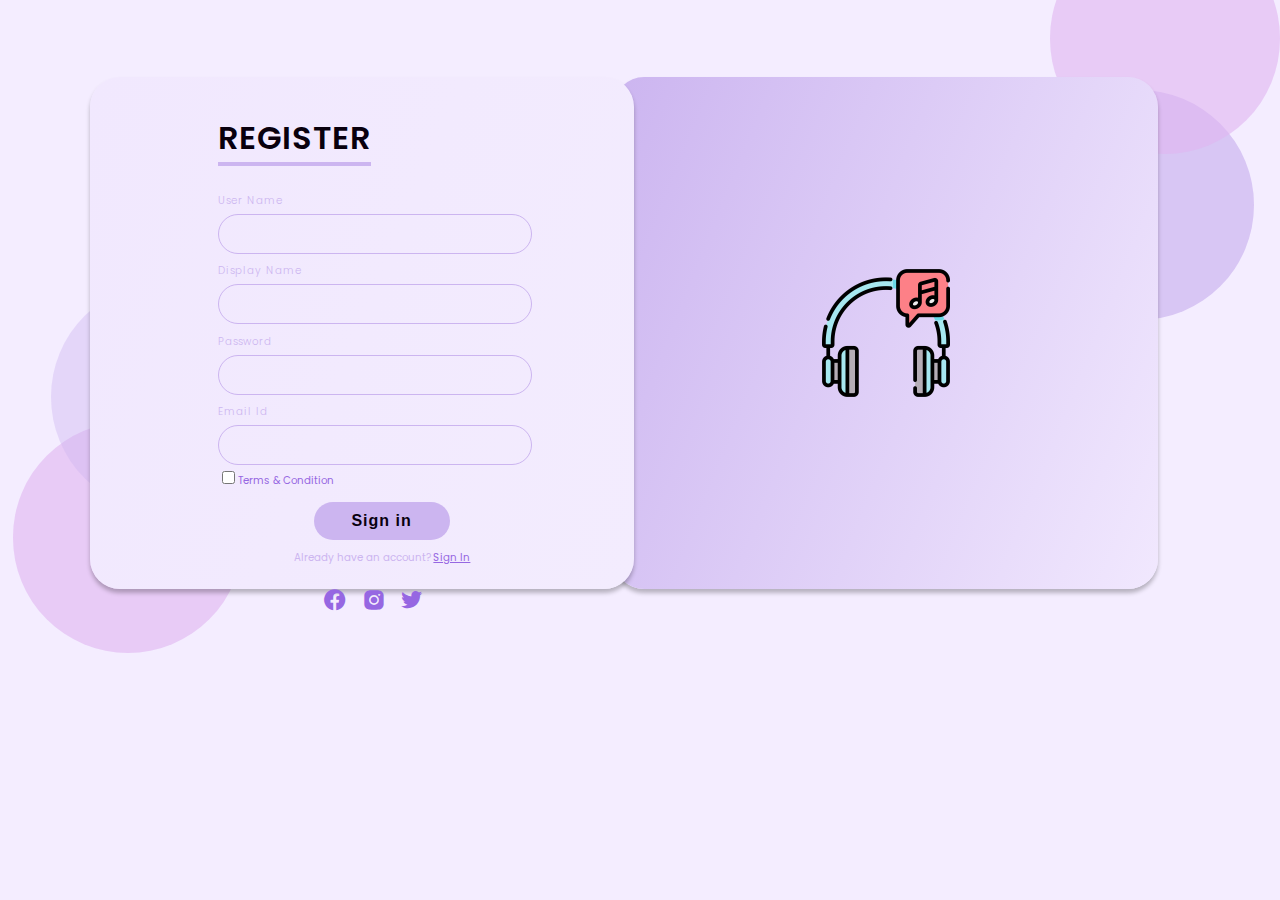
<file: Register.html>
<!DOCTYPE html>
<html lang="en">

<head>
    <meta charset="UTF-8">
    <meta http-equiv="X-UA-Compatible" content="IE=edge">
    <meta name="viewport" content="width=device-width, initial-scale=1.0">
    <title>Document</title>

    <link rel="stylesheet" href="register.css">
    <link href='https://unpkg.com/boxicons@2.1.1/css/boxicons.min.css' rel='stylesheet'>

</head>

<body>
    <div class="background">
        <div class="circle1"></div>
        <div class="circle2"></div>
        <div class="circle3"></div>
        <div class="circle4"></div>
        <div class="rectangle1">
        <div class="formbox">
            <h2>Register</h2>
            <form>
                <div class="inputbox">
                    <span>User Name</span>
                    <input type="text" name="">
                </div>
                <div class="inputbox">
                    <span>Display Name</span>
                    <input type="text" name="">
                </div>
                <div class="inputbox">
                    <span>Password</span>
                    <input type="password" name="">
                </div>
                <div class="inputbox">
                    <span>Email Id</span>
                    <input type="text" name="">
                </div>
                <div class="remember">
                    <label><input type="checkbox" name="">Terms & Condition</label>
                </div>
                <div class="inputbox">
                    <input type="submit" value="Sign in" name="">
                </div>
                <div class="inputbox">
                    <p>Already have an account? <a href="index.html">Sign In</a></p>
                </div>
            </form>
            <ul class="sci">
                <li><i class='bx bxl-facebook-circle'></i></li>
                <li><i class='bx bxl-instagram-alt'></i></li>
                <li><i class='bx bxl-twitter'></i></li>
            </ul>
        </div>
        </div>
        <div class="content_box">
            <div class="mus-logo">
                <img src="./Images/headphones.png" alt="">
            </div>
            <!-- <h1>
                Welcome to Musicana
            </h1>
            <p>Sign in and enjoy the music</p> -->
        </div>
       
</body>

</html>
</file>
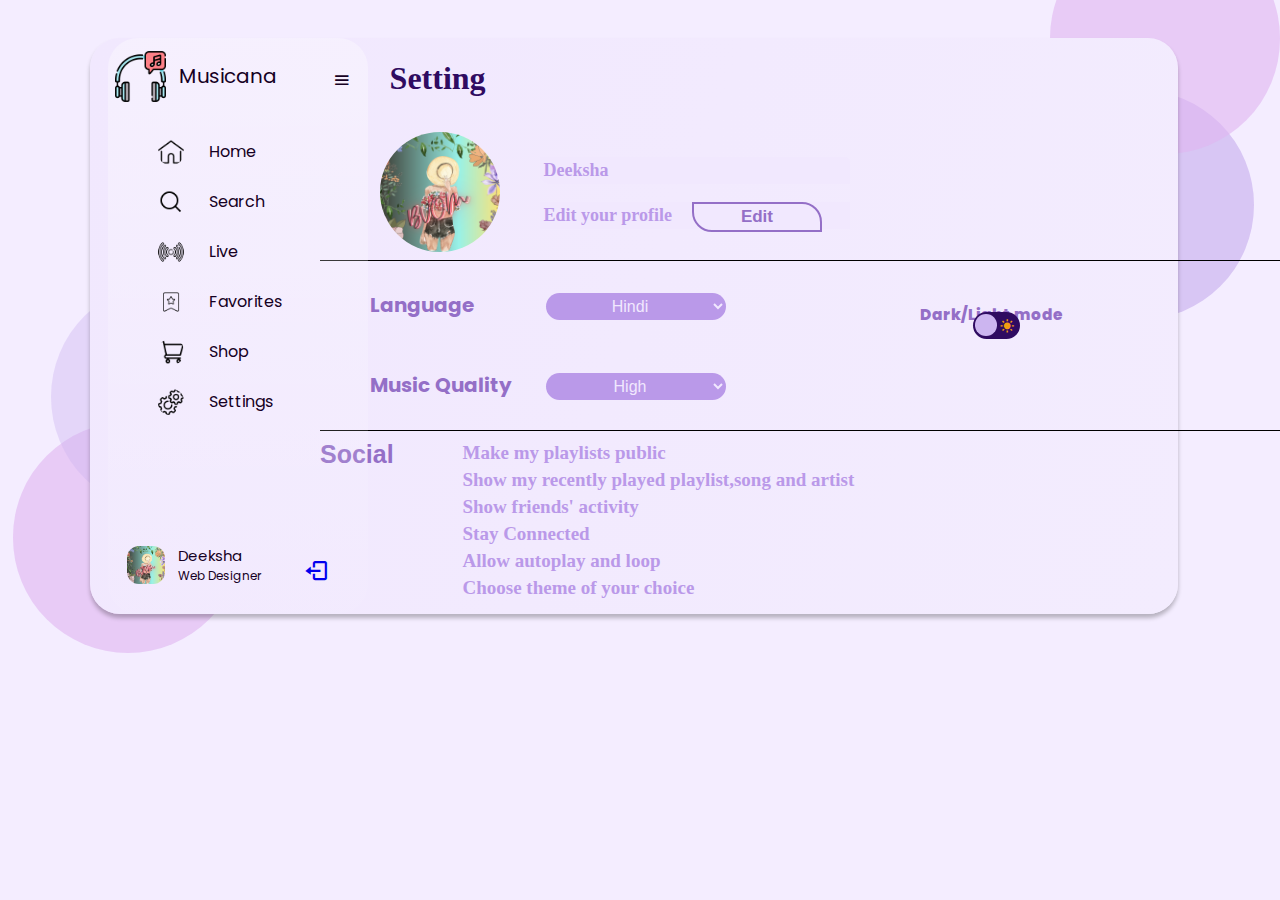
<file: Settings.html>
<!DOCTYPE html>
<html lang="en">

<head>
    <meta charset="UTF-8">
    <meta http-equiv="X-UA-Compatible" content="IE=edge">
    <meta name="viewport" content="width=device-width, initial-scale=1.0">
    <title>Document</title>

    <link rel="stylesheet" href="settings.css">
    <link href='https://unpkg.com/boxicons@2.1.1/css/boxicons.min.css' rel='stylesheet'>

</head>

<body>
    <div class="background">
        <div class="circle1"></div>
        <div class="circle2"></div>
        <div class="circle3"></div>
        <div class="circle4"></div>
        <div class="rectangle1">
            <div class="setting">
                <h1>Setting</h1>
                <p class="para">Deeksha</p>
                <p id="p2">Edit your profile 
                  <a href="./songs/edit.html"><button>Edit</button></a>
                </p>
                <div id="circle">
                    <img class="upload" src="BVOM.png" alt="up">
                </div>
            </div>
            <div class="box3">
                <form action="backend.php" class="f1">
                    <label for="lang" class="l1">Language</label>
                    <select name="yourLangPreference" id="lang">
                        <option value="Hindii">Hindi</option>
                        <option value="English">English</option>
                        <option value="French">French</option>
                        <option value="Portugese">Portugese</option>
                        <option value="Tamil">Tamil</option>
                        <option value="Bengali">Bengali</option>
                    </select>
                    <br>
                    <br>
                    <br>
                    <label for="musicQuality" class="p2">Music Quality</label>
                    <select name="yourMusicQuality" id="YMQ">
                        <option value="High">High</option>
                        <option value="Medium">Medium</option>
                        <option value="Low">Low</option>
                    </select>
                </form>
                <span class="ExCo">Dark/Light mode</span>
                <div>
                    <input type="checkbox" class="checkbox" id="checkbox">
                    <label for="checkbox" class="checkbox-label">
                        <i class='bx bxs-moon'></i>
                        <i class='bx bxs-sun' ></i>
                      <span class="ball"></span>
                    </label>
                  </div>
            </div>
            <div class="box4">
                <h3>Social</h3>
                <ul class="list2">
                    <li>Make my playlists public</li>
                    <li>Show my recently played playlist,song and artist</li>
                    <li>Show friends' activity</li>
                    <li>Stay Connected</li>
                    <li>Allow autoplay and loop</li>
                    <li>Choose theme of your choice</li> 
                </ul>
            </div>
        </div>
        <div class="box1">
            <div class="logo_content">
                <div class="logo">
                    <img src="./Images/headphones.png" alt="AppSign">
                    <div class="logo_name">Musicana</div>
                </div>
                <i class='bx bx-menu' id="btn"></i>
            </div>
            <ul class="sidebar">
                <li>
                    <a href="home.html">
                        <img src="Images/home.png" alt="">
                        <span class="links_name">Home</span>
                    </a>
                </li>
                <li>
                    <a href="Search.html">
                        <img src="Images/search.png" alt="">
                        <span class="links_name">Search</span>
                    </a>
                </li>
                <li >
                    <a href="live.html">
                        <img src="Images/live.png" alt="">
                        <span class="links_name">Live</span>
                    </a>
                </li>
                <li >
                    <a href="fav.html">
                        <img src="Images/favorite.png" alt="">
                        <span class="links_name">Favorites</span>
                    </a>
                </li>
                <li>
                    <a href="shop.html">
                        <img src="Images/shopping-cart.png" alt="">
                        <span class="links_name">Shop</span>
                    </a>
                </li>
                <li>
                    <a href="Settings.html">
                        <img src="Images/settings.png" alt="">
                        <span class="links_name">Settings</span>
                    </a>
                </li>
            </ul>
            <div class="profile_content">
                <div class="profile">
                    <div class="profile_details">
                        <img src="BVOM.png" alt="">
                        <div class="name_job">
                            <div class="name">Deeksha</div>
                            <div class="job">Web Designer</div>
                        </div>
                    </div>
                    <a href="./index.html"><i class='bx bx-log-out' id="log_out"></i></a>
                </div>
            </div>
        </div>
    </div>
    

    <script>
        const checkbox = document.getElementById("checkbox")
        checkbox.addEventListener("change", () => {
        document.body.classList.toggle("dark")
})
    </script>
</body>

</html>
</file>
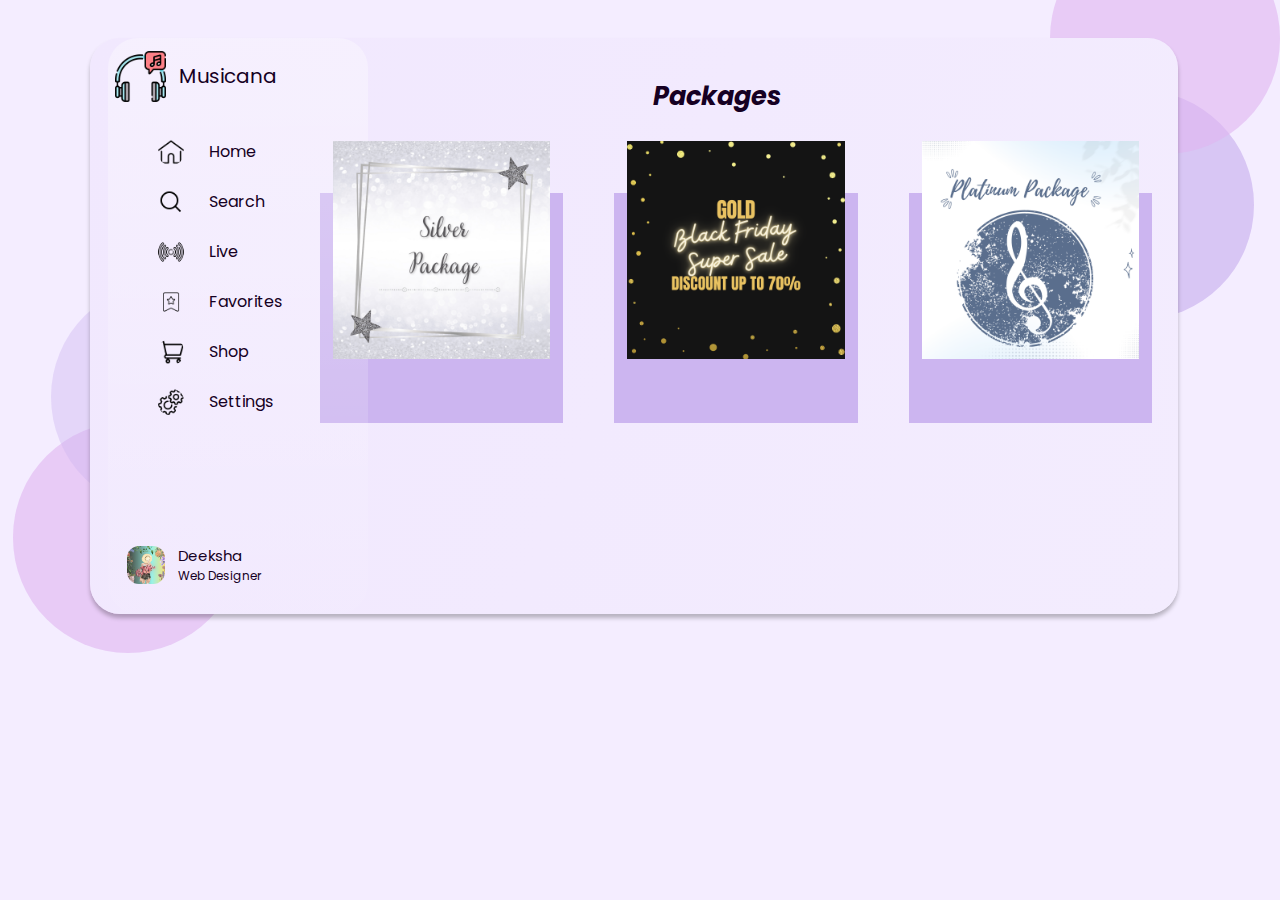
<file: shop.html>
<!DOCTYPE html>
<html lang="en">
<head>
    <meta charset="UTF-8">
    <meta http-equiv="X-UA-Compatible" content="IE=edge">
    <meta name="viewport" content="width=device-width, initial-scale=1.0">
    <title>Shop</title>
    <link rel="stylesheet" href="shopstyle.css">
</head>
<body>
    <div class="background">
        <div class="circle1"></div>
        <div class="circle2"></div>
        <div class="circle3"></div>
        <div class="circle4"></div>
        <div class="rectangle1">
            <h1>Packages</h1>
            <div class="container">
                <div class="card">
                    <div class="img">
                        <img src="Images/Silver.png" alt="">
                    </div>
                    <div class="content">
                        <p>Monthly: Rs. 30</p>
                            <p>Quaterly: Rs. 200</p>
                            <p>Yearly: Rs. 399
                        </p>
                    </div>
                </div>
                <div class="card">
                    <div class="img">
                        <img src="Images/Gold.png" alt="">
                    </div>
                    <div class="content">
                        <p>Monthly: Rs. 30</p>
                            <p>Quaterly: Rs. 200</p>
                            <p>Yearly: Rs. 399
                        </p>
                    </div>
                </div>
                <div class="card">
                    <div class="img">
                        <img src="Images/Platinum.png" alt="">
                    </div>
                    <div class="content">
                        <p>Monthly: Rs. 30</p>
                            <p>Quaterly: Rs. 200</p>
                            <p>Yearly: Rs. 399
                        </p>
                    </div>
                </div>
            </div>
        
        </div>
        <div class="box1">
            <div class="logo_content">
                <div class="logo">
                    <img src="./Images/headphones.png" alt="AppSign">
                    <div class="logo_name">Musicana</div>
                </div>
                <i class='bx bx-menu' id="btn"></i>
            </div>
            <ul class="sidebar">
                <li>
                    <a href="home.html">
                        <img src="Images/home.png" alt="">
                        <span class="links_name">Home</span>
                    </a>
                </li>
                <li>
                    <a href="Search.html">
                        <img src="Images/search.png" alt="">
                        <span class="links_name">Search</span>
                    </a>
                </li>
                <li >
                    <a href="live.html">
                        <img src="Images/live.png" alt="">
                        <span class="links_name">Live</span>
                    </a>
                </li>
                <li >
                    <a href="fav.html">
                        <img src="Images/favorite.png" alt="">
                        <span class="links_name">Favorites</span>
                    </a>
                </li>
                <li>
                    <a href="#">
                        <img src="Images/shopping-cart.png" alt="">
                        <span class="links_name">Shop</span>
                    </a>
                </li>
                <li>
                    <a href="Settings.html">
                        <img src="Images/settings.png" alt="">
                        <span class="links_name">Settings</span>
                    </a>
                </li>
            </ul>
            <div class="profile_content">
                <div class="profile">
                    <div class="profile_details">
                        <img src="BVOM.png" alt="">
                        <div class="name_job">
                            <div class="name">Deeksha</div>
                            <div class="job">Web Designer</div>
                        </div>
                    </div>
                    <a href="./index.html"><i class='bx bx-log-out' id="log_out"></i></a>
                </div>
            </div>
        </div>
    </div>
</body>
</html>
</file>
<file: register.css>
@import url('https://fonts.googleapis.com/css2?family=Gideon+Roman&family=Open+Sans:wght@300&family=Oswald:wght@200&family=Poppins:wght@200;300;400&family=Smooch+Sans:wght@300&display=swap');
body{
    background: #F4EDFF;
    font-family: 'Poppins', sans-serif;
}

.circle1{
    height: 18vw;
    width: 18vw;
    left: 80vw;
    top: 7vw;
    border-radius: 100vw;
    overflow: hidden;
    position: absolute;
    background: #CCB5F0;
    opacity: 0.7;
}

.circle2{
    height: 18vw;
    width: 18vw;
    left: 82vw;
    top: -6vw;
    border-radius: 100vw;
    overflow: hidden;
    position: absolute;
    background: rgba(224, 181, 240, 0.87);
    opacity: 0.7;
}
.circle3{
    height: 18vw;
    width: 18vw;
    left: 1vw;
    top: 33vw;
    border-radius: 100vw;
    overflow: hidden;
    position: absolute;
    background: rgba(224, 181, 240, 0.87);
    opacity: 0.7;
}

.circle4{
    height: 18vw;
    width: 18vw;
    left: 4vw;
    top: 22vw;
    border-radius: 100vw;
    overflow: hidden;
    position: absolute;
    background: #CCB5F0;
    opacity: 0.4;
    }
    .rectangle1{
    position: absolute;
    width: 42.5vw;
    height: 40vw;
    left: 7vw;
    top: 6vw;
    z-index: 1;
    background: linear-gradient(112.07deg, #F1E8FE 0%, #F3ECFE 100%);
    box-shadow: 0px 4px 4px rgba(0, 0, 0, 0.25);
    border-radius: 30px;
}
.content_box{
    position: absolute;
    display: flex;
    align-items: center;
    justify-content: center;
    width: 42.5vw;
    height: 40vw;
    left: 48vw;
    top: 6vw;
    background: linear-gradient(112.07deg, #CCB5F0 0%, #F1E8FE 100%);
    box-shadow: 0px 4px 4px rgba(0, 0, 0, 0.25);
    border-radius: 30px;
}
.formbox{
    width: 50%;
    margin-left: 10vw;
    margin-top: .8vw;
}
h2{
    color: rgba(9, 0, 14, 1);
    font-weight: 600;
    font-size: 2.5vw;
    text-transform: uppercase;
    margin-bottom: 20px;
    border-bottom: 4px solid #CCB5F0;
    display: inline-block;
    letter-spacing: 1px;  
}
.inputbox{
    margin-bottom: .2vw;
}
.inputbox span{
    margin-bottom: 5px;
    display: inline-block;
    color: #CCB5F0;
    font-weight: 300;
    font-size: .8vw;
    letter-spacing: 1px;
}
.inputbox input{
    width: 100%;
    padding:  10px 20px;
    outline: none;
    font-weight: 400;
    border: 1px solid #CCB5F0;
    font-size: 16px;
    letter-spacing: 1px;
    color: #CCB5F0;
    background: transparent;
    border-radius: 30px;
}
.inputbox input[type="submit"]{
    background: #CCB5F0;
    color: #09000E;
    outline: none;
    border: none;
    font-weight: 700;
    margin-left: 7.5vw;
    width: 50%;
}
.inputbox input[type="submit"]:hover{
    background: #9667e2;
}
.remember{
    margin-bottom: 1vw;
    color: #9667e2;
    font-weight: 400;
    font-size: .8vw;
}
.inputbox p{
    color: #CCB5F0;
    margin-left: 6vw;
    font-size: .8vw;
}
.inputbox p a{
    color: #9667e2;
}
.formbox .sci{
    display: flex;
    justify-content: center;
    align-items: center;
}
.formbox .sci li{
    list-style-type: none;
    width: 3vw;
    height: 3vw;
    display: flex;
    justify-content: center;
    align-items: center;
    color: #9667e2;
    cursor: pointer;
    font-size: 2vw;
}
.formbox .sci li:hover{
    color: #09000E;
}
.inputbox input[type="submit"] a{
    display: flex;
    align-items: center;
    text-decoration: none;
    transition: all 0.4s ease;
    white-space: nowrap;
}
.mus-logo{
    width: 10vw;
    height: 10vw;

}
.mus-logo img{
    width: 100%;
    height: 100%;
    margin-left: 0vw;
}
/* .content_box h1{
    margin-left: 9vw;
    margin-top: 8.5vw;
    color: #281546;
    margin-bottom: 0;

}
.content_box p{
    margin-left: 13vw;
    margin-top: 0;
    
} */
</file>
<file: settings.css>
@import url('https://fonts.googleapis.com/css2?family=Gideon+Roman&family=Open+Sans:wght@300&family=Oswald:wght@200&family=Poppins:wght@200;300;400&family=Smooch+Sans:wght@300&display=swap');
body{
    background: #F4EDFF;
    font-family: 'Poppins', sans-serif;
}

.circle1{
    height: 18vw;
    width: 18vw;
    left: 80vw;
    top: 7vw;
    border-radius: 100vw;
    overflow: hidden;
    background: #CCB5F0;
    position: absolute;
    opacity: 0.7;
}

.circle2{
    height: 18vw;
    width: 18vw;
    left: 82vw;
    top: -6vw;
    border-radius: 100vw;
    overflow: hidden;
    position: absolute;
    background: rgba(224, 181, 240, 0.87);
    opacity: 0.7;
}
.circle3{
    height: 18vw;
    width: 18vw;
    left: 1vw;
    top: 33vw;
    border-radius: 100vw;
    overflow: hidden;
    position: absolute;
    background: rgba(224, 181, 240, 0.87);
    opacity: 0.7;
}
.circle4{
    height: 18vw;
    width: 18vw;
    left: 4vw;
    top: 22vw;
    border-radius: 100vw;
    overflow: hidden;
    position: absolute;
    background: #CCB5F0;
    opacity: 0.4;
    }
.rectangle1{
    position: absolute;
    width: 85vw;
    height: 45vw;
    left: 7vw;
    top: 3vw;
    background: linear-gradient(112.07deg, #F1E8FE 0%, #F3ECFE 100%);
    box-shadow: 0px 4px 4px rgba(0, 0, 0, 0.25);
    border-radius: 30px;
    }
.box1{
    position: absolute;
    width: 260px;
    height: 45vw;
    left: 108px;
    top: 3vw;
    background: linear-gradient(179.85deg, rgba(255, 255, 255, 0.4) -18.78%, rgba(196, 196, 196, 0) 112.1%);
    border-radius: 30px;
}
    .box1 .logo_content .logo{
        color: #160023;
        display: flex;
        height: 50px;
        width: 100%;
        align-items: center;
        opacity: 2;
        pointer-events: none;
        transition: all 0.5s ease;
    }
    .logo_content .logo img{
        font-size: 28px;
        margin-left: 7px;
        height: 4vw;
        width: 4vw;
        margin-top: 2vw;

    }
    .logo_content .logo .logo_name{
        font-size: 20px;
        font-weight: 400;
        margin-left: 1vw;
        margin-top: 2vw;
    }
    .box1 #btn{
        position: absolute;
        color: #160023;
        top: 17px;
        left: 90%;
        font-size: 20px;
        height: 60px;
        width: 60px;
        text-align: center;
        line-height: 50px;
        transform: translateX(-50%);
    }
    .box1 ul{
        margin-top: 3vw;
        margin-left: -2.7vw;
        width: 100%;
    }
    .box1 ul li{
        position: relative;
        list-style: none;
        list-style-type: none;
        height: 50px;
        width: 100%;
        line-height: 50px;
        z-index: 0;
    }
    .box1 ul li a{
        color: #160023;
        display: flex;
        align-items: center;
        text-decoration: none;
        margin-left: 3.5vw;
        transition: all 0.4s ease;
        border-radius: 12px;
        white-space: nowrap;
    }
    .box1 ul li:hover{
        color: #11101d;
        background: #dbcfee;
    }
    .box1 ul li a img{
        height: 2vw;
        min-width: 2vw;
        margin-right: 2vw;
        border-radius: 12px;
        line-height: 2vw;
        text-align: center;
    }
    .box1 .links_name{
        opacity: 1;
        pointer-events: none;
        transition: all 0.5s ease;
    }
    .box1 .profile_content{
        position: absolute;
        color: #160023;
        bottom: 0;
        left: 0;
        width: 100%;
    }
    .box1 .profile_content .profile{
        position: relatives;
        padding: 10px 6px;
        height: 60px;
        /* background: #160023; */
        transition: all 0.4s ease;
    }
    .profile_content .profile .profile_details{
        display: flex;
        align-items: center;
        opacity: 1;
        pointer-events: none;
        white-space: nowrap;
    }.profile .profile_details img{
        height: 3vw;
        width: 3vw;
        object-fit: cover;
        border-radius: 12px;
        margin-left: 1vw;
    }
    .profile .profile_details .name_job{
        margin-left: 1vw;
    }
    .profile .profile_details .name{
        font-size: 15px;
        font-weight: 400;
    }
    .profile .profile_details .job{
        font-size: 12px;
    }
    .profile #log_out{
        position: absolute;
        bottom: 2.3vw;
        left: 80%;
        transform: translateX(-50%);
        min-width: 3vw;
        line-height: 2vw;
        font-size: 2vw;
        border-radius: 12px;
        text-align: center;
        transition: all 0.4s ease;
    }
    .setting {
        position: absolute;
        left: 100px;
        margin-left: 200px;
        font-family: Cambria, Cochin, Georgia, Times, 'Times New Roman', serif;
        float: left;
        /* color: #946fc7; */
    }
    #circle {
        position: absolute;
        width: 120px;
        height: 120px;
        border-radius: 150px;
        cursor: pointer;
        background-color: #f4f4f2;
        margin-left: -10px;
        margin-top: -70px;
    }
    
    #circle img {
        position: relative;
        margin-left: 0px;
        margin-top: 0px;
        width: 120px;
        height: 120px;
        border-radius: 150px;
        cursor: pointer;
    }
    
    p {
        color: #ba99e9;
    }
    
    .setting .para {
        margin-left: 150px;
        margin-top: 60px;
        width: 310px;
        align-items: center;
        background-color: #F1E8FE;
        font-size: large;
        font-weight: 700;
        padding: 3px 4px;
        position: relative;
        box-sizing: border-box;
        border-radius: 0px 5px 0px 10px;
    }
    
    
    #p2 {
        position: absolute;
        margin-left: 150px;
        width: 310px;
        margin-top: 0px;
        font-size: large;
        font-weight: 700;
        padding: 3px 4px;
        background-color: #F1E8FE;
        box-sizing: border-box;
    }
    
    #p2 button {
        position: absolute;
        margin-left: 20px;
        margin-top: -3px;
        border-radius: 0px 20px;
        font-size: 17px;
        font-weight: 800;
        padding: 3px 4px;
        width: 130px;
        border: 2px solid #946fc7;
        color: #946fc7;
        background-color: #F1E8FE;
        cursor: pointer;
    }
    .box3 {
        position: relative;
        width: 1021px;
        height: 0.1px;
        margin-top: 15vw;
        background-color: black;
        margin-left: 18vw;
        top: 30px;
        /* background: linear-gradient(180deg, #FFFFFF -223.65%, rgba(255, 255, 255, 0) 100%);
        filter: drop-shadow(4px -4px 4px rgba(0, 0, 0, 0.25)); */
    }
    
    .box3 .l1, .box3 .p2 {
        position: relative;
        color: #946fc7;
        margin-left: 50px;
        top: 30px;
        font-size: 20px;
        font-weight: 700;
    }
    
    .box3 select {
        position: relative;
        top: 30px;
        left: 30px;
        border-radius: 30px;
        border: none;
        background-color: #ba99e9;
        color: #F1E8FE;
        width: 180px;
        padding: 4px 4px;
        text-align: center;
        font-size: 16px;
        cursor: pointer;
        font-family: 'Trebuchet MS', 'Lucida Sans Unicode', 'Lucida Grande', 'Lucida Sans', Arial, sans-serif;
        display: inline-block;
    }
    #lang {
        margin-left: 38px;
    }
    
    h1{
        color: #2f0b61;
    }
    .checkbox {
        opacity: 0;
        position: absolute;
      }
      
      .checkbox-label {
        background-color: #2f0b61;
        width: 2.9vw;
        height: 1.3vw;
        left: 51vw;
        top: -6.5vw;
        border-radius: 50px;
        position: relative;
        padding: 5px;
        cursor: pointer;
        display: flex;
        justify-content: space-between;
        align-items: center;
      }
      
      .bxs-moon {color: #f1c40f;}
      
      .bxs-sun {color: #f39c12;}
      
      .checkbox-label .ball {
        background-color: #CCB5F0;
        width: 1.7vw;
        height: 1.7vw;
        position: absolute;
        left: 2px;
        top: 2px;
        border-radius: 50%;
        transition: transform 0.2s linear;
      }
      
      .checkbox:checked + .checkbox-label .ball {
        transform: translateX(24px);
      }
    .ExCo{
        position: relative;
        font-size: 1.2vw;
        left: 600px;
        font-weight: 800;
        bottom: 68px;
        color: #946fc7;
    }
    .box4 {
        position: absolute;
        /* border: 2px solid red; */
        margin-top: 200px;
        left: 18vw;
        /* margin-left: 400px; */
        width: 1021px;
        height: 0.1px;
        background-color: black;
    }
    
    .box4 ul{
        list-style-type: none;
    }
    
    h3{
        position: relative;
        top: -15px;
        color: #946fc7;
        font-weight: 700;
        font-family: 'Trebuchet MS', 'Lucida Sans Unicode', 'Lucida Grande', 'Lucida Sans', Arial, sans-serif;
        font-size: 25px;
    }
    
    .box4 li{
        position: relative;
        top: -70px;
        left: 100px;
        padding: 2.5px;
        font-size: 19px;
        font-weight: bolder;
        font-family: 'Times New Roman', Times, serif;
        color: #ba99e9;
    }
</file>
<file: shopstyle.css>
@import url('https://fonts.googleapis.com/css2?family=Gideon+Roman&family=Open+Sans:wght@300&family=Oswald:wght@200&family=Poppins:wght@200;300;400&family=Smooch+Sans:wght@300&display=swap');
body{
    background: #F4EDFF;
    font-family: 'Poppins', sans-serif;
}

.circle1{
    height: 18vw;
    width: 18vw;
    left: 80vw;
    top: 7vw;
    border-radius: 100vw;
    overflow: hidden;
    position: absolute;
    background: #CCB5F0;
    opacity: 0.7;
}

.circle2{
    height: 18vw;
    width: 18vw;
    left: 82vw;
    top: -6vw;
    border-radius: 100vw;
    overflow: hidden;
    position: absolute;
    background: rgba(224, 181, 240, 0.87);
    opacity: 0.7;
}
.circle3{
    height: 18vw;
    width: 18vw;
    left: 1vw;
    top: 33vw;
    border-radius: 100vw;
    overflow: hidden;
    position: absolute;
    background: rgba(224, 181, 240, 0.87);
    opacity: 0.7;
}

.circle4{
    height: 18vw;
    width: 18vw;
    left: 4vw;
    top: 22vw;
    border-radius: 100vw;
    overflow: hidden;
    position: absolute;
    background: #CCB5F0;
    opacity: 0.4;
    }
.rectangle1{
    position: absolute;
    width: 85vw;
    height: 45vw;
    left: 7vw;
    top: 3vw;
    background: linear-gradient(112.07deg, #F1E8FE 0%, #F3ECFE 100%);
    box-shadow: 0px 4px 4px rgba(0, 0, 0, 0.25);
    border-radius: 30px;
    }
.box1{
    position: absolute;
    width: 260px;
    height: 45vw;
    left: 108px;
    top: 3vw;
    background: linear-gradient(179.85deg, rgba(255, 255, 255, 0.4) -18.78%, rgba(196, 196, 196, 0) 112.1%);
    border-radius: 30px;
}
    .box1 .logo_content .logo{
        color: #160023;
        display: flex;
        height: 50px;
        width: 100%;
        align-items: center;
        opacity: 2;
        pointer-events: none;
        transition: all 0.5s ease;
    }
    .logo_content .logo img{
        font-size: 28px;
        margin-left: 7px;
        height: 4vw;
        width: 4vw;
        margin-top: 2vw;

    }
    .logo_content .logo .logo_name{
        font-size: 20px;
        font-weight: 400;
        margin-left: 1vw;
        margin-top: 2vw;
    }
    .box1 #btn{
        position: absolute;
        color: #160023;
        top: 17px;
        left: 90%;
        font-size: 20px;
        height: 60px;
        width: 60px;
        text-align: center;
        line-height: 50px;
        transform: translateX(-50%);
    }
    .box1 ul{
        margin-top: 3vw;
        margin-left: -2.7vw;
        width: 100%;
    }
    .box1 ul li{
        position: relative;
        list-style: none;
        list-style-type: none;
        height: 50px;
        width: 100%;
        line-height: 50px;
        z-index: 0;
    }
    .box1 ul li a{
        color: #160023;
        display: flex;
        align-items: center;
        text-decoration: none;
        margin-left: 3.5vw;
        transition: all 0.4s ease;
        border-radius: 12px;
        white-space: nowrap;
    }
    .box1 ul li:hover{
        color: #11101d;
        background: #dbcfee;
    }
    .box1 ul li a img{
        height: 2vw;
        min-width: 2vw;
        margin-right: 2vw;
        border-radius: 12px;
        line-height: 2vw;
        text-align: center;
    }
    .box1 .links_name{
        opacity: 1;
        pointer-events: none;
        transition: all 0.5s ease;
    }
    .box1 .profile_content{
        position: absolute;
        color: #160023;
        bottom: 0;
        left: 0;
        width: 100%;
    }
    .box1 .profile_content .profile{
        position: relatives;
        padding: 10px 6px;
        height: 60px;
        transition: all 0.4s ease;
    }
    .profile_content .profile .profile_details{
        display: flex;
        align-items: center;
        opacity: 1;
        pointer-events: none;
        white-space: nowrap;
    }.profile .profile_details img{
        height: 3vw;
        width: 3vw;
        object-fit: cover;
        border-radius: 12px;
        margin-left: 1vw;
    }
    .profile .profile_details .name_job{
        margin-left: 1vw;
    }
    .profile .profile_details .name{
        font-size: 15px;
        font-weight: 400;
    }
    .profile .profile_details .job{
        font-size: 12px;
    }
    .profile #log_out{
        position: absolute;
        bottom: 2.3vw;
        left: 80%;
        transform: translateX(-50%);
        min-width: 3vw;
        line-height: 2vw;
        font-size: 2vw;
        border-radius: 12px;
        text-align: center;
        transition: all 0.4s ease;
    }
    h1{
        margin-left: 44vw;
        margin-top: 3vw;
        color: #160023;
        font-style: italic;
        font-size: 2vw;
    }
    .container{
        width: 100%;
        margin-top: 4vw;
        display: flex;
        align-items: center;
        justify-content: center;
        flex-wrap: wrap;
        margin-left: 8vw;
    }
    
    .card{
        width: 19vw;
        height: 18vw;
        background-color: #CCB5F0;
        transition: 0.5s;
        margin: 2vw;
    }
    
    .card .img{
        width: 17vw;
        height: 17vw;
        position: relative;
        z-index: 1;
        top:-4vw;
        left: 1vw;
    }
    
    .card .img img{
        width: 100%;
        height: 100%;
    }
    
    .card .content{
        width: 100%;
        text-align: center;
        padding: 2px;
        transform: translateY(-150px);
        opacity: 0;
        margin-top: -2.6vw;
    }
    
    .card:hover{
        height: 350px;
    }
    
    .card:hover .content{
        opacity: 1;
        transform: translateY(-40px);
        transition: 0.5s;
    }
</file>
